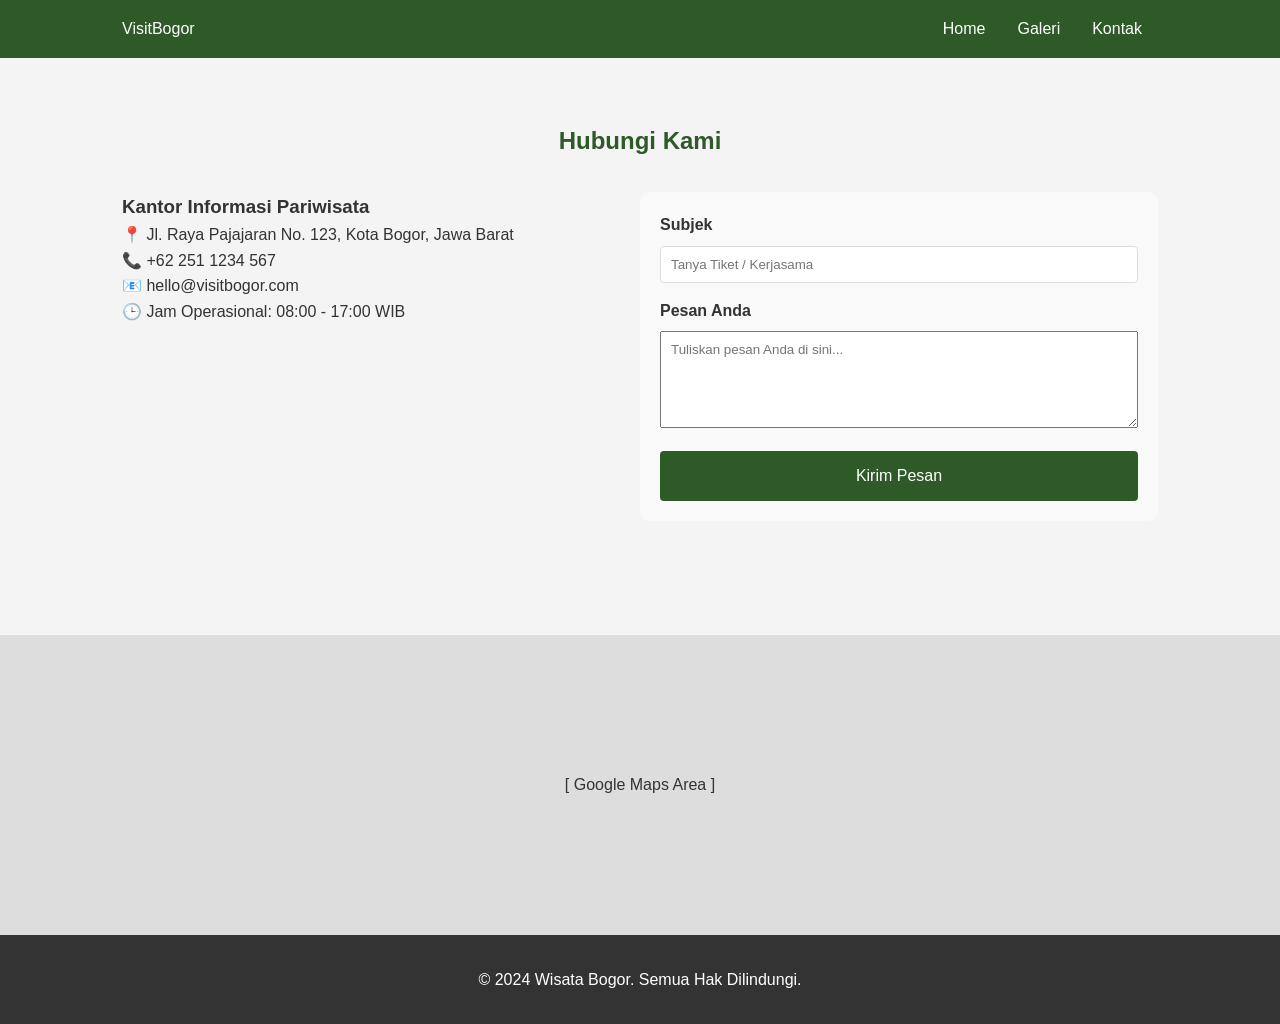
<file: index.html>
<!DOCTYPE html>
<html lang="id">
<head>
    <meta charset="UTF-8">
    <meta name="viewport" content="width=device-width, initial-scale=1.0">
    <title>Kontak Kami - Wisata Bogor</title>
    <link rel="stylesheet" href="style.css">
</head>
<body>

    <header>
        <nav>
            <div class="logo">VisitBogor</div>
            <ul>
                <li><a href="index.html">Home</a></li>
                <li><a href="galeri.html">Galeri</a></li>
                <li><a href="kontak.html" class="active">Kontak</a></li>
            </ul>
        </nav>
    </header>

    <section class="container">
        <h2 class="section-title">Hubungi Kami</h2>
        
        <div style="display: flex; flex-wrap: wrap; gap: 40px; margin-top: 30px;">
            <div style="flex: 1; min-width: 300px;">
                <h3>Kantor Informasi Pariwisata</h3>
                <p>📍 Jl. Raya Pajajaran No. 123, Kota Bogor, Jawa Barat</p>
                <p>📞 +62 251 1234 567</p>
                <p>📧 hello@visitbogor.com</p>
                <p>🕒 Jam Operasional: 08:00 - 17:00 WIB</p>
            </div>

            <div style="flex: 1; min-width: 300px; background: #f9f9f9; padding: 20px; border-radius: 10px;">
                <form>
                    <div class="form-group" style="margin-bottom: 15px;">
                        <label>Subjek</label>
                        <input type="text" placeholder="Tanya Tiket / Kerjasama" style="width: 100%; padding: 10px;">
                    </div>
                    <div class="form-group" style="margin-bottom: 15px;">
                        <label>Pesan Anda</label>
                        <textarea rows="5" style="width: 100%; padding: 10px;" placeholder="Tuliskan pesan Anda di sini..."></textarea>
                    </div>
                    <button type="submit" class="btn" style="width: 100%;">Kirim Pesan</button>
                </form>
            </div>
        </div>
    </section>

    <div style="width: 100%; height: 300px; background-color: #ddd; display: flex; align-items: center; justify-content: center; margin-top: 50px;">
        <p>[ Google Maps Area ]</p>
    </div>

    <footer>
        <p>&copy; 2024 Wisata Bogor. Semua Hak Dilindungi.</p>
    </footer>

</body>
</html>
</file>
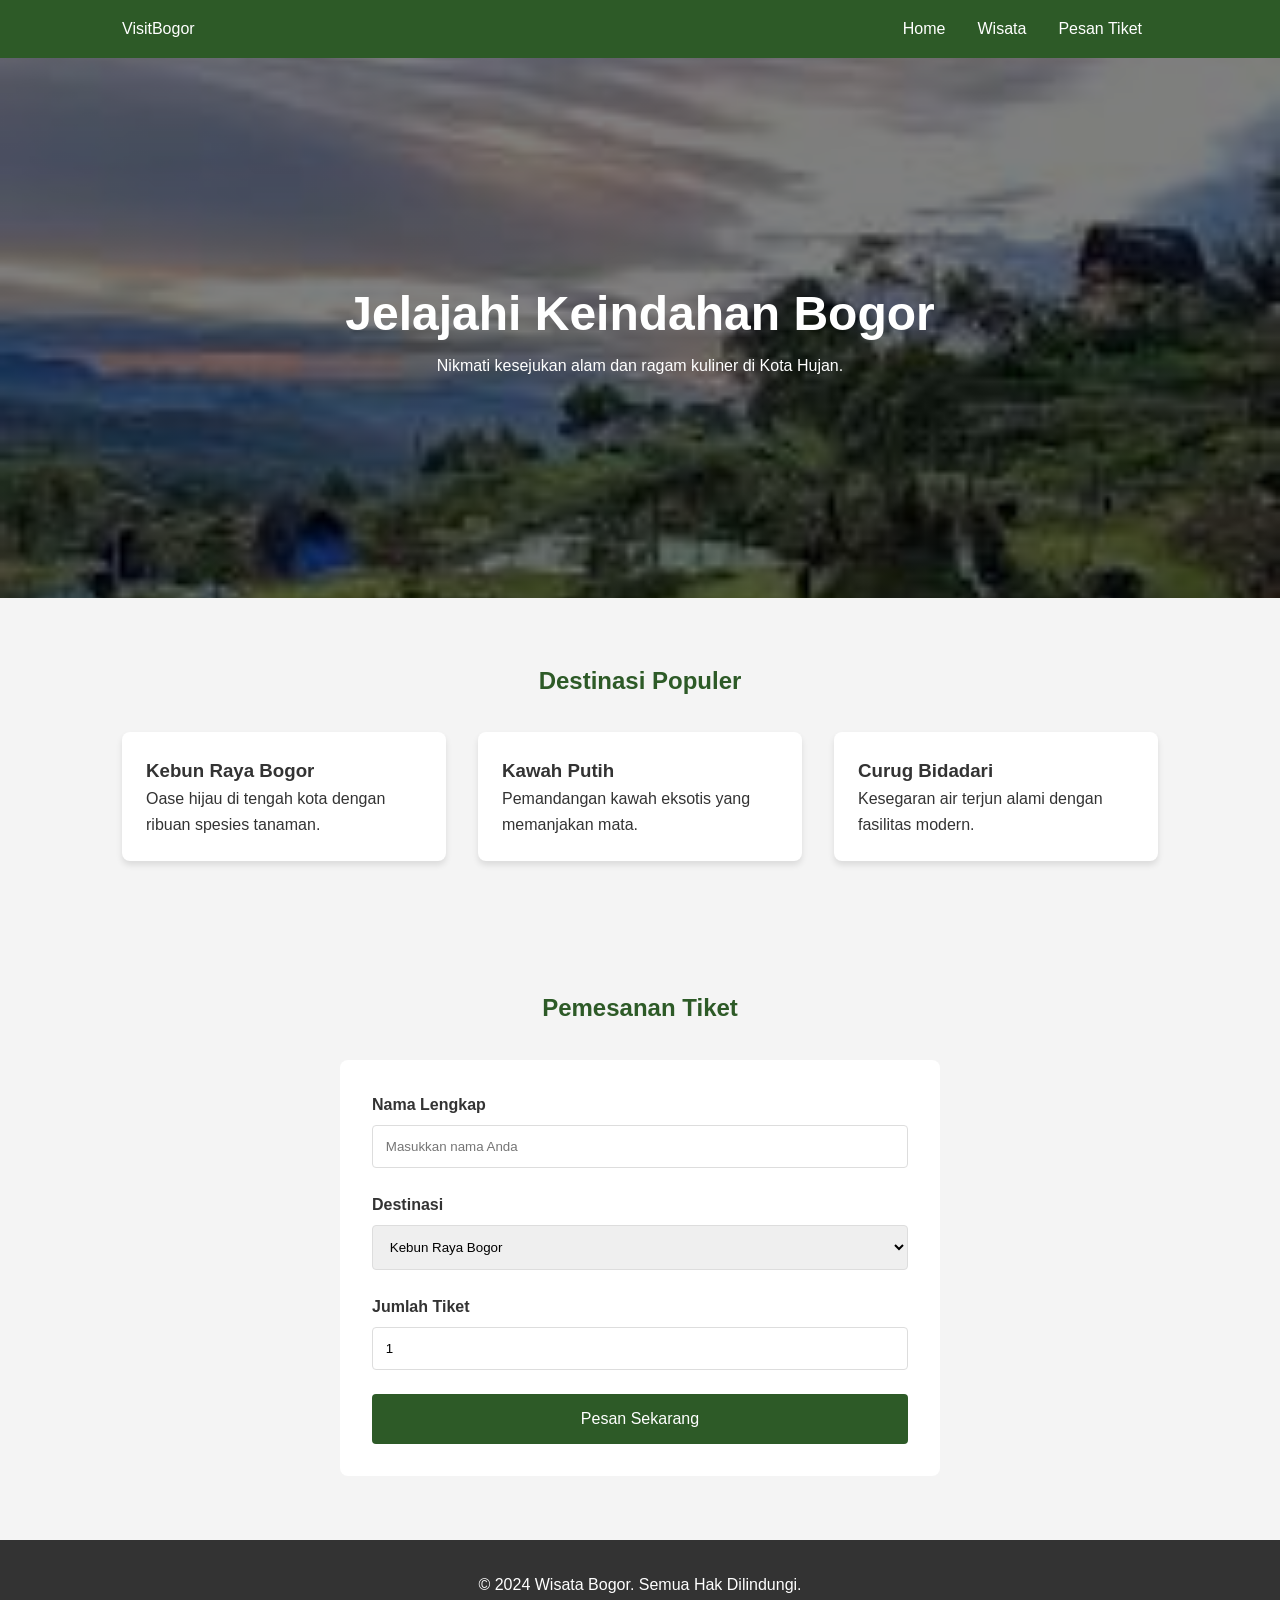
<file: bogor.html>
<!DOCTYPE html>
<html lang="id">
<head>
    <meta charset="UTF-8">
    <meta name="viewport" content="width=device-width, initial-scale=1.0">
    <title>Wisata Bogor - Pesona Kota Hujan</title>
    <link rel="stylesheet" href="style.css">
</head>
<body>

    <header>
        <nav>
            <div class="logo">VisitBogor</div>
            <ul>
                <li><a href="#home">Home</a></li>
                <li><a href="#wisata">Wisata</a></li>
                <li><a href="#pesan">Pesan Tiket</a></li>
            </ul>
        </nav>
    </header>

    <section id="home" class="hero">
        <div class="hero-text">
            <h1>Jelajahi Keindahan Bogor</h1>
            <p>Nikmati kesejukan alam dan ragam kuliner di Kota Hujan.</p>
        </div>
    </section>

    <section id="wisata" class="container">
        <h2 class="section-title">Destinasi Populer</h2>
        <div class="card-grid">
            <div class="card">
                <h3>Kebun Raya Bogor</h3>
                <p>Oase hijau di tengah kota dengan ribuan spesies tanaman.</p>
            </div>
            <div class="card">
                <h3>Kawah Putih</h3>
                <p>Pemandangan kawah eksotis yang memanjakan mata.</p>
            </div>
            <div class="card">
                <h3>Curug Bidadari</h3>
                <p>Kesegaran air terjun alami dengan fasilitas modern.</p>
            </div>
        </div>
    </section>

    <section id="pesan" class="container bg-light">
        <h2 class="section-title">Pemesanan Tiket</h2>
        <div class="form-wrapper">
            <form action="#">
                <div class="form-group">
                    <label>Nama Lengkap</label>
                    <input type="text" placeholder="Masukkan nama Anda" required>
                </div>
                <div class="form-group">
                    <label>Destinasi</label>
                    <select>
                        <option>Kebun Raya Bogor</option>
                        <option>Kawah Putih</option>
                        <option>Curug Bidadari</option>
                    </select>
                </div>
                <div class="form-group">
                    <label>Jumlah Tiket</label>
                    <input type="number" min="1" value="1">
                </div>
                <button type="submit" class="btn">Pesan Sekarang</button>
            </form>
        </div>
    </section>

    <footer>
        <p>&copy; 2024 Wisata Bogor. Semua Hak Dilindungi.</p>
    </footer>

</body>
</html>
</file>
<file: style.css>
/* Reset Dasar */
* {
    margin: 0;
    padding: 0;
    box-sizing: border-box;
    font-family: 'Segoe UI', Tahoma, Geneva, Verdana, sans-serif;
}

body {
    line-height: 1.6;
    color: #333;
    background-color: #f4f4f4;
}

/* Navigasi */
header {
    background: #2d5a27;
    color: #fff;
    padding: 1rem 0;
    position: sticky;
    top: 0;
    z-index: 1000;
}

nav {
    display: flex;
    justify-content: space-between;
    align-items: center;
    max-width: 1100px;
    margin: auto;
    padding: 0 2rem;
}

nav ul {
    display: flex;
    list-style: none;
}

nav ul li a {
    color: #fff;
    text-decoration: none;
    padding: 0.5rem 1rem;
}

/* Hero Section */
.hero {
    height: 60vh;
    background: linear-gradient(rgba(0,0,0,0.5), rgba(0,0,0,0.5)), 
                url('[data-uri]') no-repeat center center/cover;
    display: flex;
    align-items: center;
    justify-content: center;
    color: #fff;
    text-align: center;
}

.hero h1 { font-size: 3rem; }

/* Layout Utama */
.container {
    max-width: 1100px;
    margin: auto;
    padding: 4rem 2rem;
}

.section-title {
    text-align: center;
    margin-bottom: 2rem;
    color: #2d5a27;
}

/* Card Wisata */
.card-grid {
    display: grid;
    grid-template-columns: repeat(auto-fit, minmax(250px, 1fr));
    gap: 2rem;
}

.card {
    background: #fff;
    padding: 1.5rem;
    border-radius: 8px;
    box-shadow: 0 4px 6px rgba(0,0,0,0.1);
    transition: transform 0.3s;
}

.card:hover { transform: translateY(-5px); }

/* Form Style */
.form-wrapper {
    background: #fff;
    padding: 2rem;
    border-radius: 8px;
    max-width: 600px;
    margin: auto;
}

.form-group {
    margin-bottom: 1.5rem;
}

label {
    display: block;
    margin-bottom: 0.5rem;
    font-weight: bold;
}

input, select {
    width: 100%;
    padding: 0.8rem;
    border: 1px solid #ddd;
    border-radius: 4px;
}

.btn {
    display: block;
    width: 100%;
    padding: 1rem;
    background: #2d5a27;
    color: white;
    border: none;
    border-radius: 4px;
    cursor: pointer;
    font-size: 1rem;
}

.btn:hover { background: #3e7a36; }

footer {
    text-align: center;
    padding: 2rem;
    background: #333;
    color: #fff;
}
</file>
